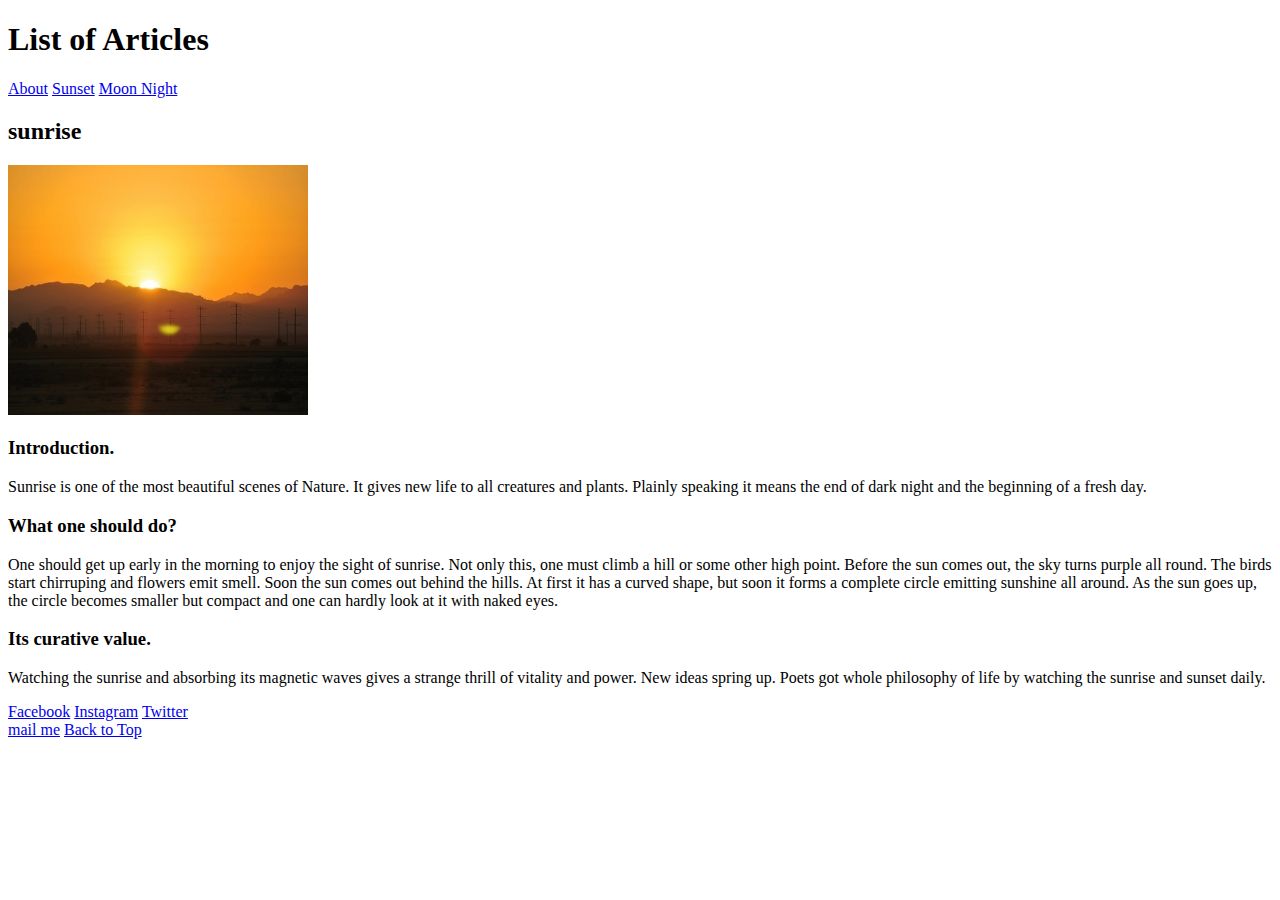
<file: block-BHaaak/index.html>
<!DOCTYPE html>
<html lang="en">
<head>
    <meta charset="UTF-8">
    <title>Full Day</title>
    <link rel="stylesheet" href="style.css">
</head>
<body class="html"> 
    <header>
        <h1>List of Articles</h1>
        <a href="#">About</a>
        <a href="sunset.html" target="blank">Sunset</a>
        <a href="nighttime.html" target="blank"> Moon Night</a>
    </header>
    <section> 
        <article>
            <h2>sunrise</h2>
            <img src="sunrise_62312.jpg" alt="sunrise" width="300" height="250">
            <h3>Introduction.</h3>
            <p>Sunrise is one of the most beautiful scenes of Nature. It gives new life to all creatures and plants. Plainly speaking it means the end of dark night and the beginning of a fresh day.</p>
            <h3>What one should do?</h3>
            <p>One should get up early in the morning to enjoy the sight of sunrise. Not only this, one must climb a hill or some other high point. Before the sun comes out, the sky turns purple all round. The birds start chirruping and flowers emit smell. Soon the sun comes out behind the hills. At first it has a curved shape, but soon it forms a complete circle emitting sunshine all around. As the sun goes up, the circle becomes smaller but compact and one can hardly look at it with naked eyes.</p>

            <h3>Its curative value.</h3>
            <p>Watching the sunrise and absorbing its magnetic waves gives a strange thrill of vitality and power. New ideas spring up. Poets got whole philosophy of life by watching the sunrise and sunset daily.</p>
        </article>
    </section>
    <footer>
        <nav> 
            <a href="https://www.facebook.com/">Facebook</a>
            <a href="https://www.instagram.com/accounts/login/">Instagram</a>
            <a href="https://twitter.com/home">Twitter</a> <br>
            <a href="mail-me-bhattabhishek636@gmail.com" class="btn">mail me</a>
            <a href="#html" class="btn"> Back to Top</a>
        </nav>
    </footer>
</body>
</html>
</file>
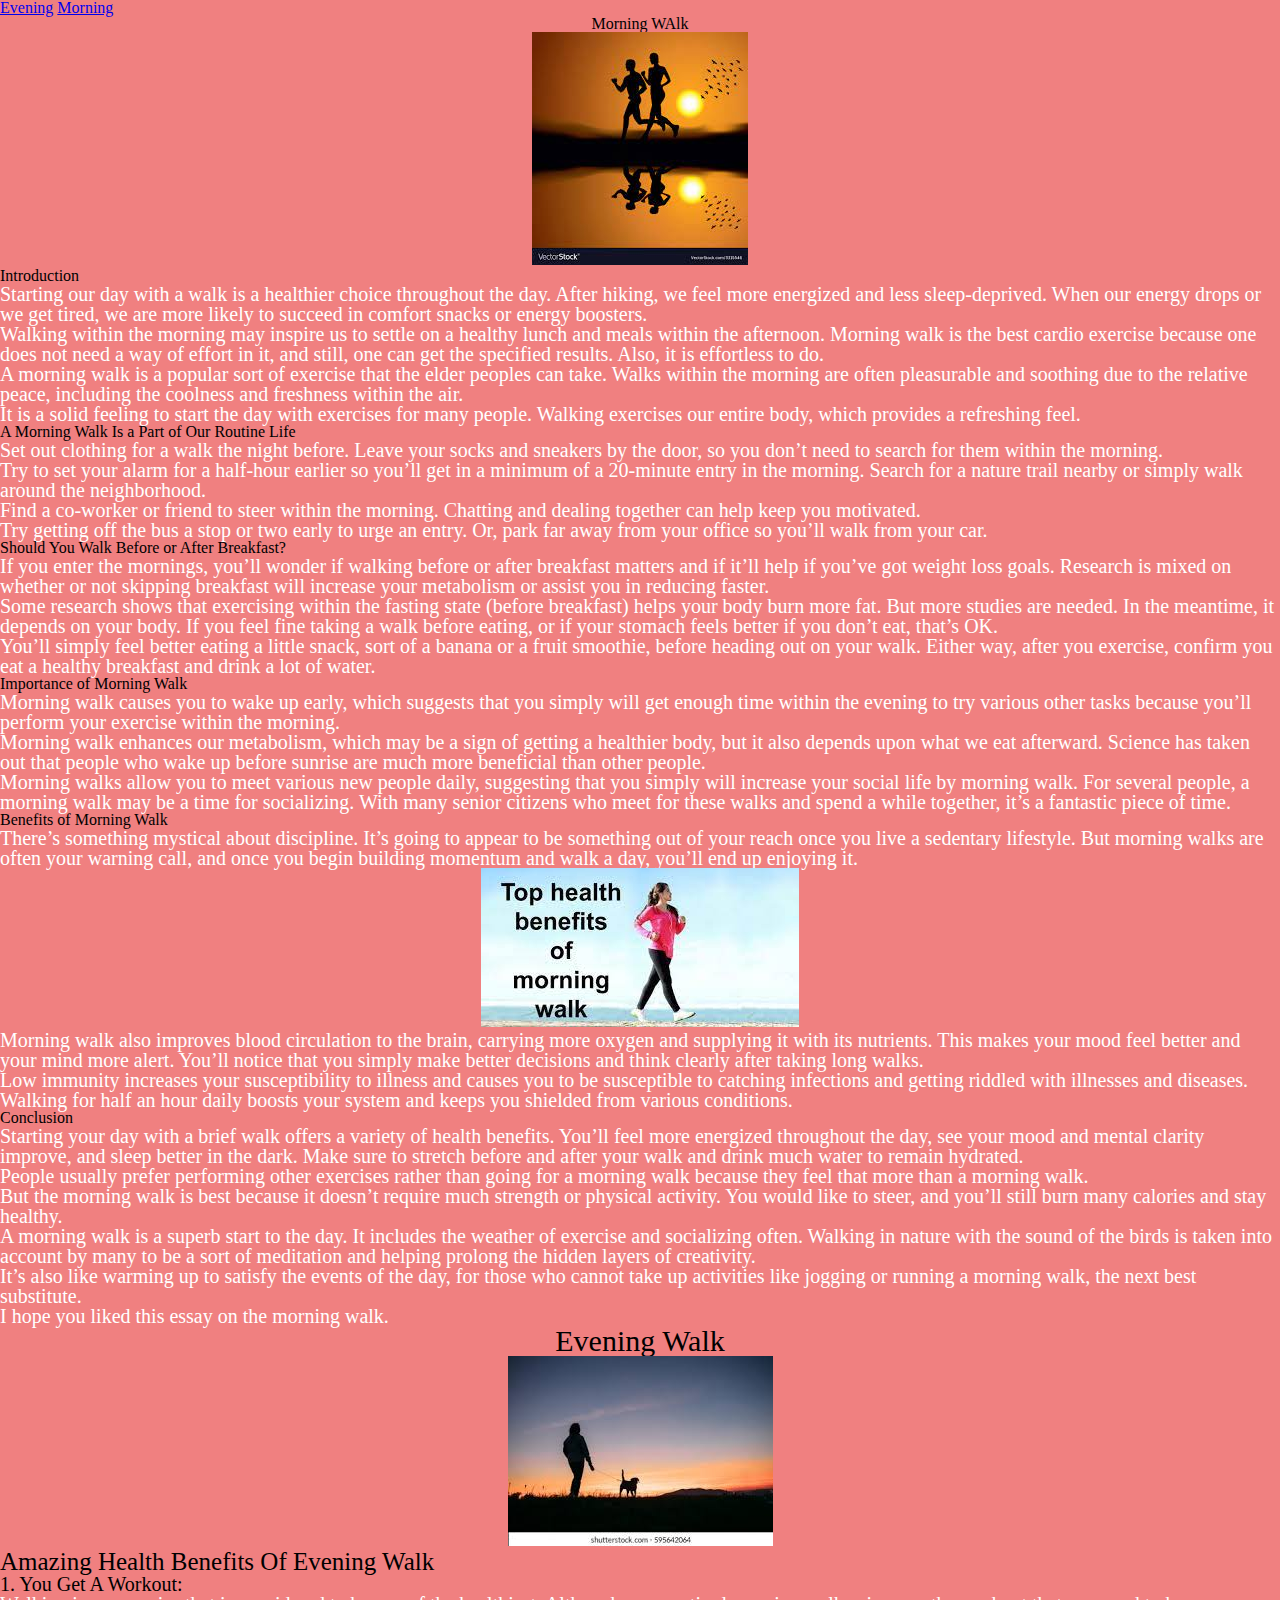
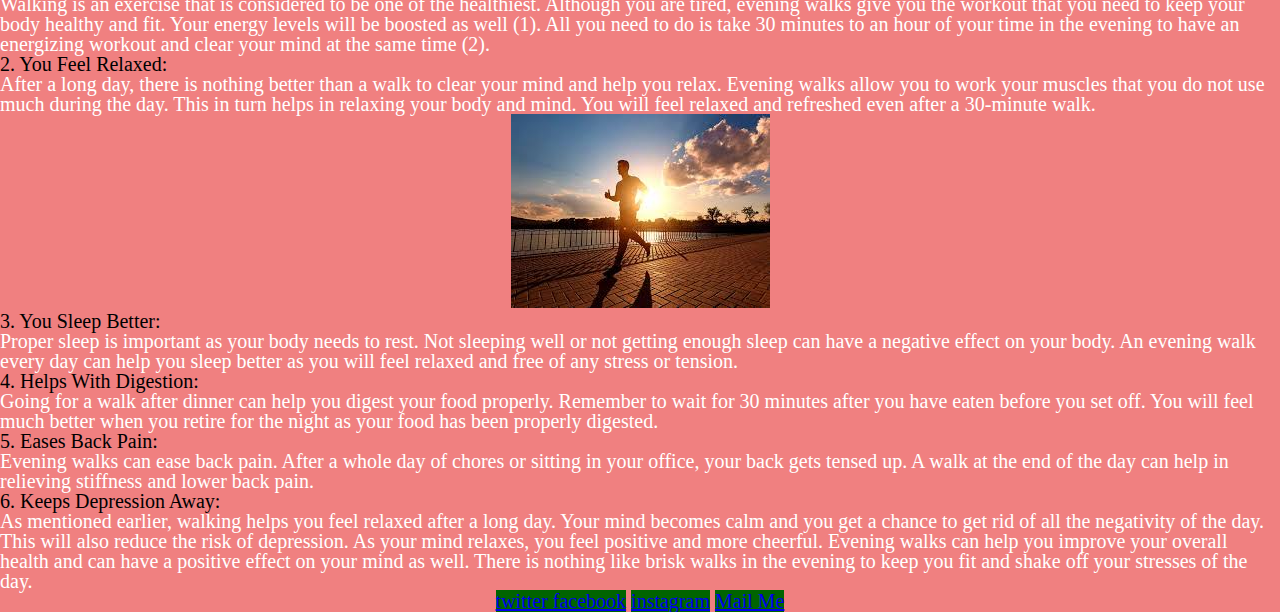
<file: block-BHaaam/index.html>
<!DOCTYPE html>
<html lang="en">
<head>
    <meta charset="UTF-8">
    <title>3 page website</title>

<title>Walk</title>

<link rel="stylesheet" href="style.css">
<style>
body {
    background-color: lightcoral;
}

</style>

<link rel="stylesheet" href="style.css">

</head>
<body>
    <header>
        
<nav>

    <a href="evening.html">Evening</a>
<a href="morning.html">Morning</a>

</nav>


   <div class="morning"><h1>  Morning WAlk </h1>  </div> 
    
   
   <div class="image"><img src="morning.jpg" alt="Morning Walk"></div>


        


        </header>




    <section>
   
<h2> Introduction </h2>

<p>Starting our day with a walk is a healthier choice throughout the day. After hiking, we feel more energized and less sleep-deprived. When our energy drops or we get tired, we are more likely to succeed in comfort snacks or energy boosters.</p>

<p>Walking within the morning may inspire us to settle on a healthy lunch and meals within the afternoon. Morning walk is the best cardio exercise because one does not need a way of effort in it, and still, one can get the specified results. Also, it is effortless to do.</p>

<p>A morning walk is a popular sort of exercise that the elder peoples can take. Walks within the morning are often pleasurable and soothing due to the relative peace, including the coolness and freshness within the air.</p>

<p>It is a solid feeling to start the day with exercises for many people. Walking exercises our entire body, which provides a refreshing feel.</p>


<h2>A Morning Walk Is a Part of Our Routine Life</h2>

<p> Set out clothing for a walk the night before. Leave your socks and sneakers by the door, so you don’t need to search for them within the morning. </p>

<p>Try to set your alarm for a half-hour earlier so you’ll get in a minimum of a 20-minute entry in the morning. Search for a nature trail nearby or simply walk around the neighborhood. </p>

<p>Find a co-worker or friend to steer within the morning. Chatting and dealing together can help keep you motivated. </p>

<p>Try getting off the bus a stop or two early to urge an entry. Or, park far away from your office so you’ll walk from your car.</p>

<h2>Should You Walk Before or After Breakfast?</h2>

<p>If you enter the mornings, you’ll wonder if walking before or after breakfast matters and if it’ll help if you’ve got weight loss goals. Research is mixed on whether or not skipping breakfast will increase your metabolism or assist you in reducing faster. </p>

<p>Some research shows that exercising within the fasting state (before breakfast) helps your body burn more fat. But more studies are needed. 

    In the meantime, it depends on your body. If you feel fine taking a walk before eating, or if your stomach feels better if you don’t eat, that’s OK. </p>
<p>You’ll simply feel better eating a little snack, sort of a banana or a fruit smoothie, before heading out on your walk. Either way, after you exercise, confirm you eat a healthy breakfast and drink a lot of water. 

</p>

<h2>Importance of Morning Walk </h2>

<p>Morning walk causes you to wake up early, which suggests that you simply will get enough time within the evening to try various other tasks because you’ll perform your exercise within the morning. </p>

<p>Morning walk enhances our metabolism, which may be a sign of getting a healthier body, but it also depends upon what we eat afterward. Science has taken out that people who wake up before sunrise are much more beneficial than other people. </p>

<p>Morning walks allow you to meet various new people daily, suggesting that you simply will increase your social life by morning walk. 

    For several people, a morning walk may be a time for socializing. With many senior citizens who meet for these walks and spend a while together, it’s a fantastic piece of time.</p>

<h2>Benefits of Morning Walk</h2>

<p>There’s something mystical about discipline. It’s going to appear to be something out of your reach once you live a sedentary lifestyle. But morning walks are often your warning call, and once you begin building momentum and walk a day, you’ll end up enjoying it.</p>
 <div class="image"><img src="benifit of morning walk.jpg" alt="benifit morning"></div>




<p>Morning walk also improves blood circulation to the brain, carrying more oxygen and supplying it with its nutrients. This makes your mood feel better and your mind more alert. You’ll notice that you simply make better decisions and think clearly after taking long walks.

</p>

<p>Low immunity increases your susceptibility to illness and causes you to be susceptible to catching infections and getting riddled with illnesses and diseases. Walking for half an hour daily boosts your system and keeps you shielded from various conditions.

</p>

<h2>Conclusion</h2>

<p>Starting your day with a brief walk offers a variety of health benefits. You’ll feel more energized throughout the day, see your mood and mental clarity improve, and sleep better in the dark. Make sure to stretch before and after your walk and drink much water to remain hydrated. </p>

<p>People usually prefer performing other exercises rather than going for a morning walk because they feel that more than a morning walk. </p>

<p>But the morning walk is best because it doesn’t require much strength or physical activity. You would like to steer, and you’ll still burn many calories and stay healthy.</p>

<p>A morning walk is a superb start to the day. It includes the weather of exercise and socializing often. Walking in nature with the sound of the birds is taken into account by many to be a sort of meditation and helping prolong the hidden layers of creativity. </p>

<p>It’s also like warming up to satisfy the events of the day, for those who cannot take up activities like jogging or running a morning walk, the next best substitute. </p>

<p>I hope you liked this essay on the morning walk.</p>


</section>

<section>

<div class="morning"><h1 style="font-size: 30px;">Evening Walk</h1></div>

<div class="image"><img src="evening.jpg" alt="evening walk">
</div>


<h2 class="font" > Amazing Health Benefits Of Evening Walk</h2>

<h3>1. You Get A Workout:</h3>

<p>Walking is an exercise that is considered to be one of the healthiest. Although you are tired, evening walks give you the workout that you need to keep your body healthy and fit. Your energy levels will be boosted as well (1). All you need to do is take 30 minutes to an hour of your time in the evening to have an energizing workout and clear your mind at the same time (2).

</p>

<h3>2. You Feel Relaxed:
</h3>

<p>After a long day, there is nothing better than a walk to clear your mind and help you relax. Evening walks allow you to work your muscles that you do not use much during the day. This in turn helps in relaxing your body and mind. You will feel relaxed and refreshed even after a 30-minute walk.

</p>

<div class="image"><img src="benifit of evening.jpg" alt="benifit"></div>

<h3>3. You Sleep Better:
</h3>

<p>Proper sleep is important as your body needs to rest. Not sleeping well or not getting enough sleep can have a negative effect on your body. An evening walk every day can help you sleep better as you will feel relaxed and free of any stress or tension.

</p>

<h3>4. Helps With Digestion:
</h3>

<p>Going for a walk after dinner can help you digest your food properly. Remember to wait for 30 minutes after you have eaten before you set off. You will feel much better when you retire for the night as your food has been properly digested.

</p>

<h3>5. Eases Back Pain:
</h3>

<p>Evening walks can ease back pain. After a whole day of chores or sitting in your office, your back gets tensed up. A walk at the end of the day can help in relieving stiffness and lower back pain.

</p>

<h3>6. Keeps Depression Away:
</h3>

<p>As mentioned earlier, walking helps you feel relaxed after a long day. Your mind becomes calm and you get a chance to get rid of all the negativity of the day. This will also reduce the risk of depression. As your mind relaxes, you feel positive and more cheerful.

    Evening walks can help you improve your overall health and can have a positive effect on your mind as well. There is nothing like brisk walks in the evening to keep you fit and shake off your stresses of the day.</p>




</section>





    <footer>
        <nav class="link">

            <a href="https://twitter.com/LOGIN" class="dtn">twitter </a>

            <a href="https://www.facebook.com/" class="dtn">facebook</a>
            
            <a href="https://www.instagram.com/accounts/login/" class="dtn">instagram</a>
            
            <a href="mailto:bhattabhishek636@gmail.com" class="dtn">Mail Me</a>



        </nav>



    </footer>




</body>
</html>
</file>
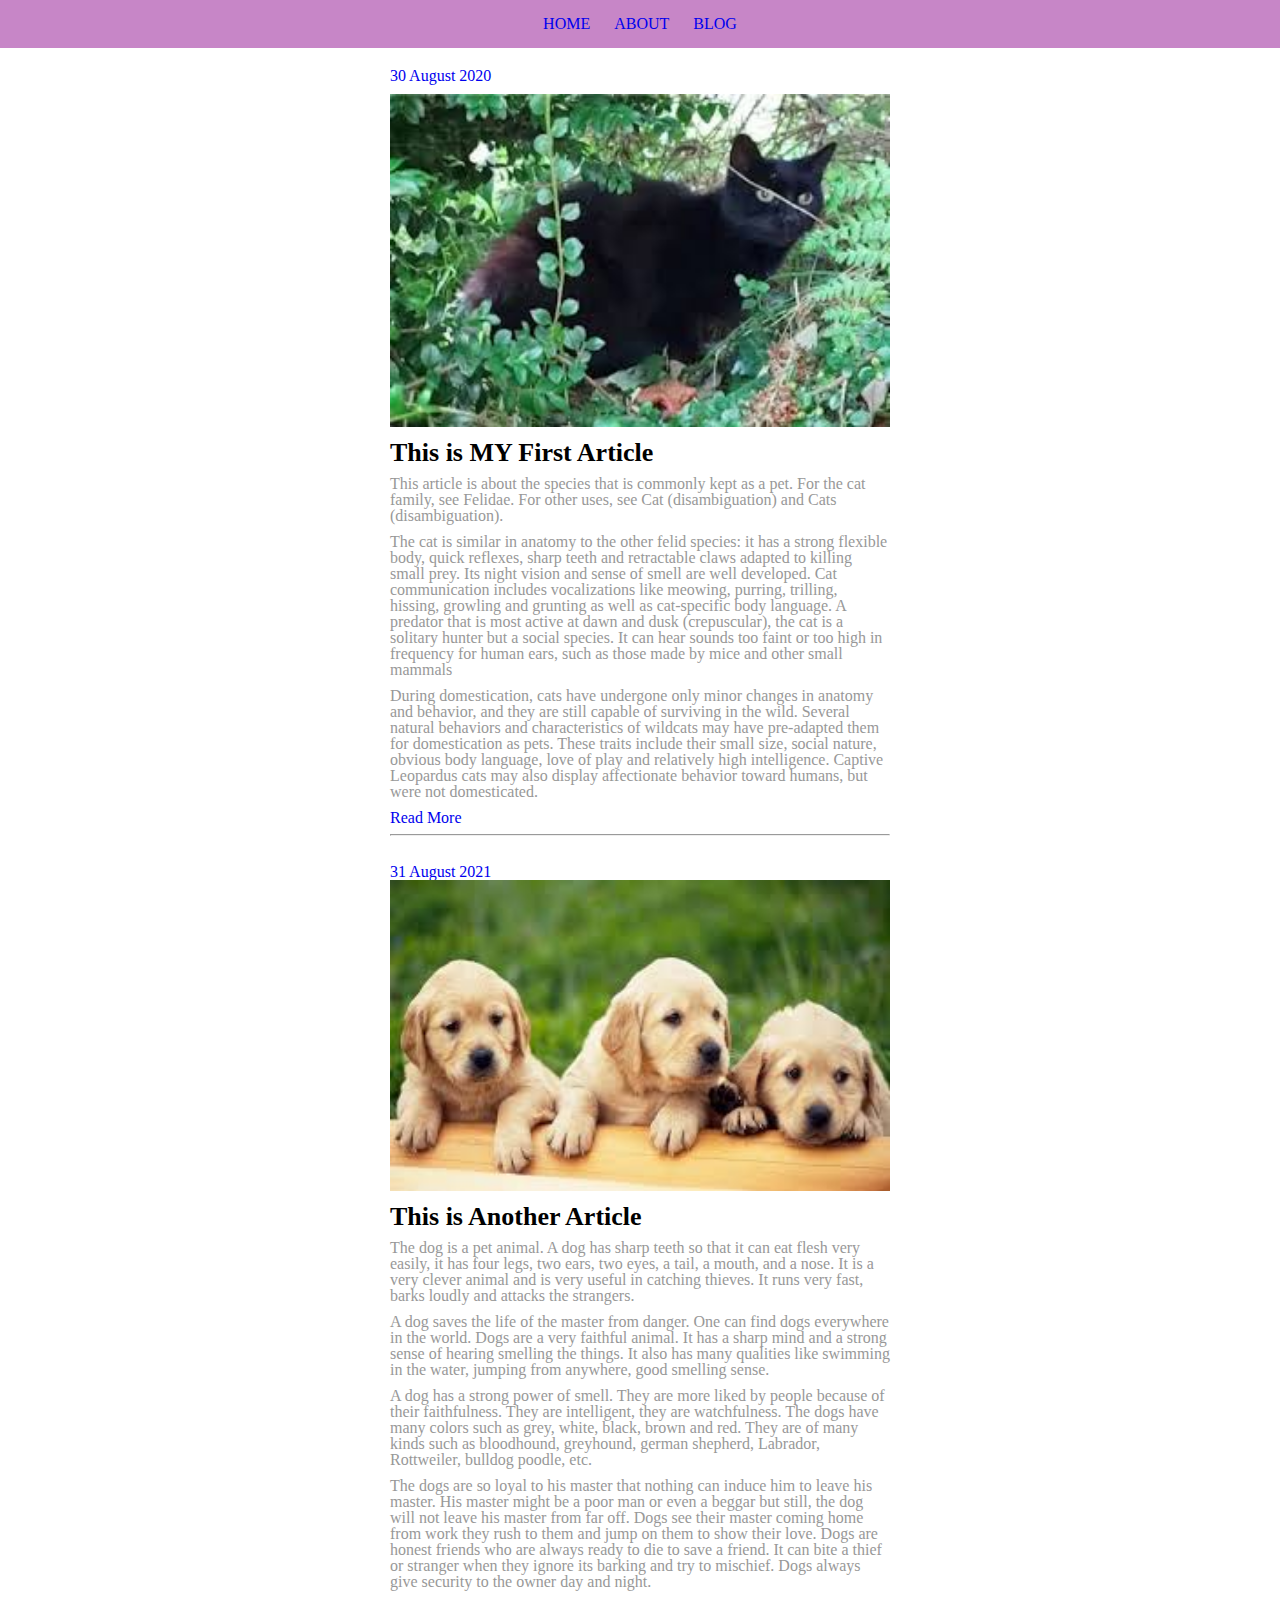
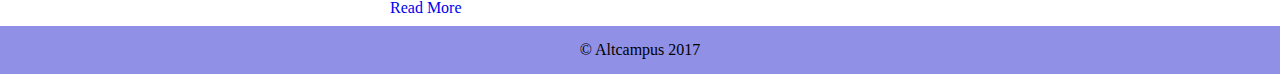
<file: block-BHaaan/index.html>
<!DOCTYPE html>
<html lang="en">

<head>
    <meta charset="UTF-8">

    <title>Blog</title>

    <link rel="stylesheet" href="style.css">


</head>

<body>

    <header class="header">
        <nav>

            <a href="#">HOME</a>
            <a href="#">ABOUT</a>
            <a href="#">BLOG</a>

        </nav>
    </header>
    <main>
        <section>
            <article class="container">
                <div class="date-link">
                    <a href="#">30 August 2020</a>
                </div>
                <img width="500px" src="cat.jpg" alt="cat"> 
                <h1 class="heading">This is MY First Article</h1>
                <p class="para">This article is about the species that is commonly kept as a pet. For the cat family, see Felidae.
                    For other uses, see Cat (disambiguation) and Cats (disambiguation).</p>

                <p class="para">The cat is similar in anatomy to the other felid species: it has a strong flexible body, quick
                    reflexes, sharp teeth and retractable claws adapted to killing small prey. Its night vision and
                    sense of smell are well developed. Cat communication includes vocalizations like meowing, purring,
                    trilling, hissing, growling and grunting as well as cat-specific body language. A predator that is
                    most active at dawn and dusk (crepuscular), the cat is a solitary hunter but a social species. It
                    can hear sounds too faint or too high in frequency for human ears, such as those made by mice and
                    other small mammals</p>

                <p class="para">During domestication, cats have undergone only minor changes in anatomy and behavior, and they are
                    still capable of surviving in the wild. Several natural behaviors and characteristics of wildcats
                    may have pre-adapted them for domestication as pets. These traits include their small size, social
                    nature, obvious body language, love of play and relatively high intelligence. Captive Leopardus cats
                    may also display affectionate behavior toward humans, but were not domesticated.</p>
                <nav>

                    <a href="#">Read More</a>
                </nav>
                <hr>


            </article>


            <article class="container">
                <div><a href="#">31 August 2021</a></div>
                <img width="500px" src="dog.jpg" alt="dog">
                <h1 class="heading">This is Another Article</h1>
                <p class="para">The dog is a pet animal. A dog has sharp teeth so that it can eat flesh very easily, it has four
                    legs, two ears, two eyes, a tail, a mouth, and a nose. It is a very clever animal and is very useful
                    in catching thieves. It runs very fast, barks loudly and attacks the strangers.</p>

                <p class="para">A dog saves the life of the master from danger. One can find dogs everywhere in the world. Dogs are a
                    very faithful animal. It has a sharp mind and a strong sense of hearing smelling the things. It also
                    has many qualities like swimming in the water, jumping from anywhere, good smelling sense.</p>

                <p class="para">A dog has a strong power of smell. They are more liked by people because of their faithfulness. They
                    are intelligent, they are watchfulness. The dogs have many colors such as grey, white, black, brown
                    and red. They are of many kinds such as bloodhound, greyhound, german shepherd, Labrador,
                    Rottweiler, bulldog poodle, etc.</p>

                <p class="para">The dogs are so loyal to his master that nothing can induce him to leave his master. His master might
                    be a poor man or even a beggar but still, the dog will not leave his master from far off. Dogs see
                    their master coming home from work they rush to them and jump on them to show their love. Dogs are
                    honest friends who are always ready to die to save a friend. It can bite a thief or stranger when
                    they ignore its barking and try to mischief. Dogs always give security to the owner day and night.
                </p>


                <nav>
                    <a href="#"> Read More </a>

                </nav>
            </article>
        </section>
    </main>
    <footer class="header color">
        <small>&#169; Altcampus 2017</small>
    </footer>
</body>
</html>
</file>
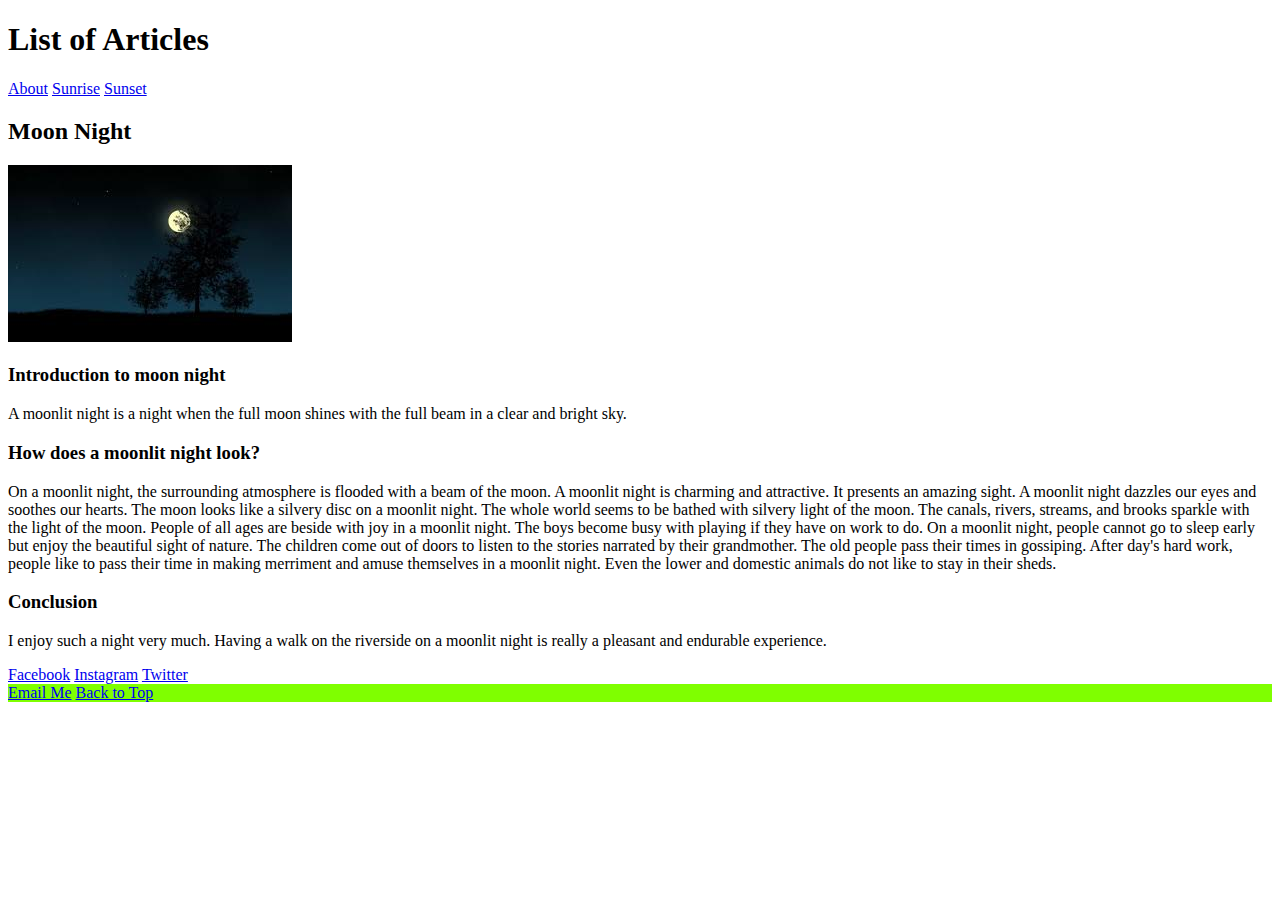
<file: block-BHaaak/nighttime.html>
<!DOCTYPE html>
<html lang="en">
<head>
    <meta charset="UTF-8">
    
    <title>Night</title>

<link rel="stylesheet" href="style.css">

</head>
<body class="night">
    
    <header>
        <h1>List of Articles</h1>
        <a href="#">About</a>
        <a href="index.html" target="blank">Sunrise</a>
        <a href="sunset.html" target="blank">Sunset</a>
    </header>

    <section id="night">

    <h2> Moon Night</h2>

    <img src="night.jpg" alt="night">



    <h3>Introduction to moon night </h3>
   
    <p>A moonlit night is a night when the full moon shines with the full beam in a clear and bright sky. </p>

  <h3>How does a moonlit night look?</h3>

<p>  On a moonlit night, the surrounding atmosphere is flooded with a beam of the moon. A moonlit night is charming and attractive. It presents an amazing sight. A moonlit night dazzles our eyes and soothes our hearts. The moon looks like a silvery disc on a moonlit night. The whole world seems to be bathed with silvery light of the moon. The canals, rivers, streams, and brooks sparkle with the light of the moon. People of all ages are beside with joy in a moonlit night. The boys become busy with playing if they have on work to do. On a moonlit night, people cannot go to sleep early but enjoy the beautiful sight of nature. The children come out of doors to listen to the stories narrated by their grandmother. The old people pass their times in gossiping. After day's hard work, people like to pass their time in making merriment and amuse themselves in a moonlit night. Even the lower and domestic animals do not like to stay in their sheds.  </p>


<h3>Conclusion</h3>

<p> I enjoy such a night very much. Having a walk on the riverside on a moonlit night is really a pleasant and endurable experience.

 </p>

    </section>

    <footer>

        <a href="https://www.facebook.com/">Facebook</a>
        <a href="https://www.instagram.com/accounts/login/">Instagram</a>
        <a href="https://twitter.com/home">Twitter</a> <br>
        <div class="img"><a href="bhattabhishek636@gmail.com">Email Me</a>
        <a href="#night"> Back to Top</a></div>


    </footer>


</body>
</html>
</file>
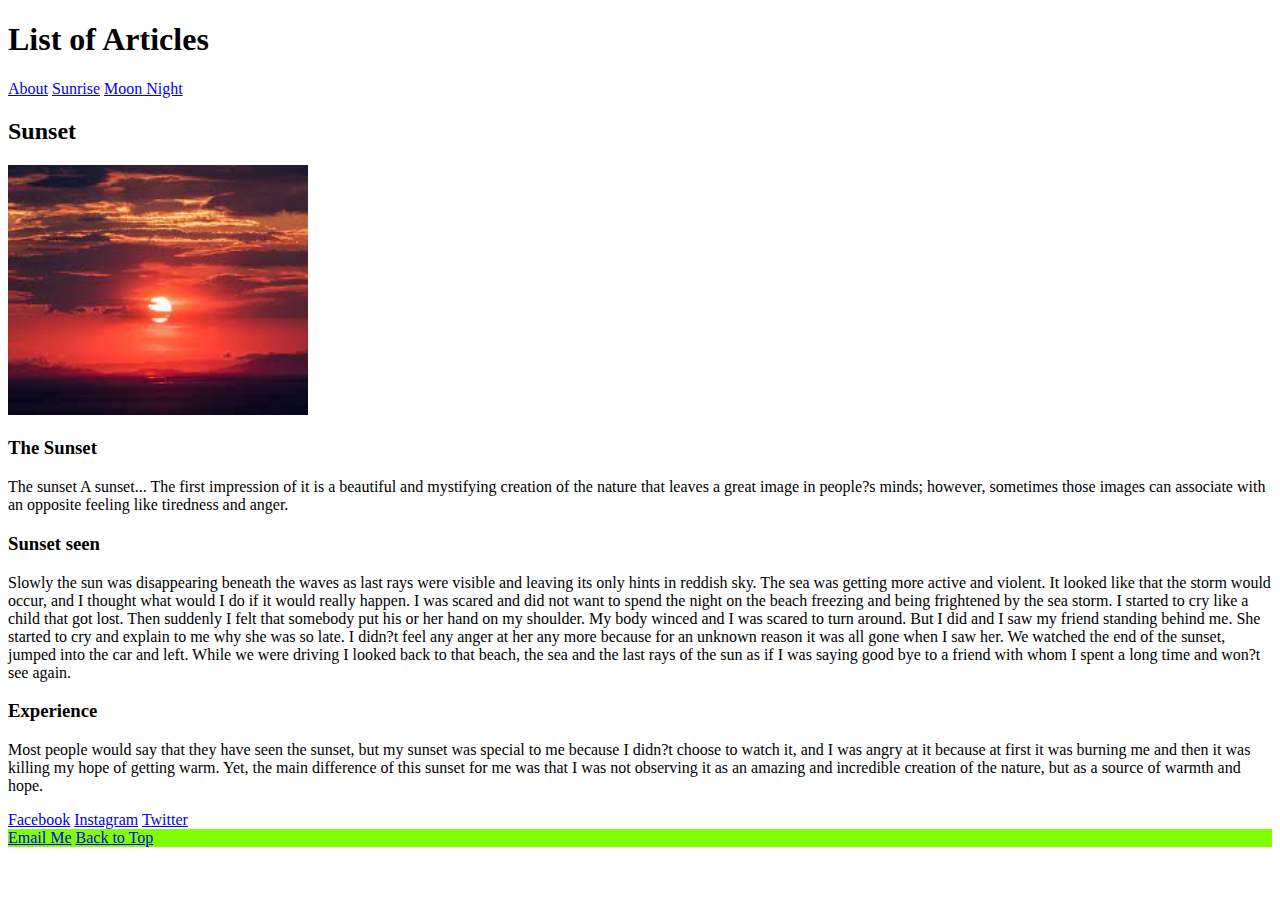
<file: block-BHaaak/sunset.html>
<!DOCTYPE html>
<html lang="en">
<head>
    <meta charset="UTF-8">
    
    <title>Sunset</title>
    <link rel="stylesheet" href="style.css">
</head>
<body class="sunset">
    <header>
        <h1>List of Articles</h1>
        <a href="#">About</a>
        <a href="index.html" target="blank">Sunrise</a>
        <a href="nighttime.html" target="blank" > Moon Night</a>
    </header>
    <section>
        <h2>Sunset</h2>

<img src="sunset.jpg" alt="sunset" width="300" height="250">

       <h3>The Sunset</h3>
       
        <p>The sunset A sunset... The first impression of it is a beautiful and mystifying creation of the nature that leaves a great image in people?s minds; however, sometimes those images can associate with an opposite feeling like tiredness and anger.</p>
    
        
        
        <h3>Sunset seen</h3>

        <p>Slowly the sun was disappearing beneath the waves as last rays were visible and leaving its only hints in reddish sky. The sea was getting more active and violent. It looked like that the storm would occur, and I thought what would I do if it would really happen. I was scared and did not want to spend the night on the beach freezing and being frightened by the sea storm. I started to cry like a child that got lost. Then suddenly I felt that somebody put his or her hand on my shoulder. My body winced and I was scared to turn around. But I did and I saw my friend standing behind me. She started to cry and explain to me why she was so late. I didn?t feel any anger at her any more because for an unknown reason it was all gone when I saw her. We watched the end of the sunset, jumped into the car and left. While we were driving I looked back to that beach, the sea and the last rays of the sun as if I was saying good bye to a friend with whom I spent a long time and won?t see again.</p>
    

        <h3>Experience</h3>

        <p>Most people would say that they have seen the sunset, but my sunset was special to me because I didn?t choose to watch it, and I was angry at it because at first it was burning me and then it was killing my hope of getting warm. Yet, the main difference of this sunset for me was that I was not observing it as an amazing and incredible creation of the nature, but as a source of warmth and hope.</p>
    </section>

    <footer>
        <a href="https://www.facebook.com/">Facebook</a>
        <a href="https://www.instagram.com/accounts/login/">Instagram</a>
        <a href="https://twitter.com/home">Twitter</a> <br>
        <div class="img"><a href="bhattabhishek636@gmail.com">Email Me</a>
        <a href="#sunset"> Back to Top</a></div>

    </footer>
    
</body>
</html>
</file>
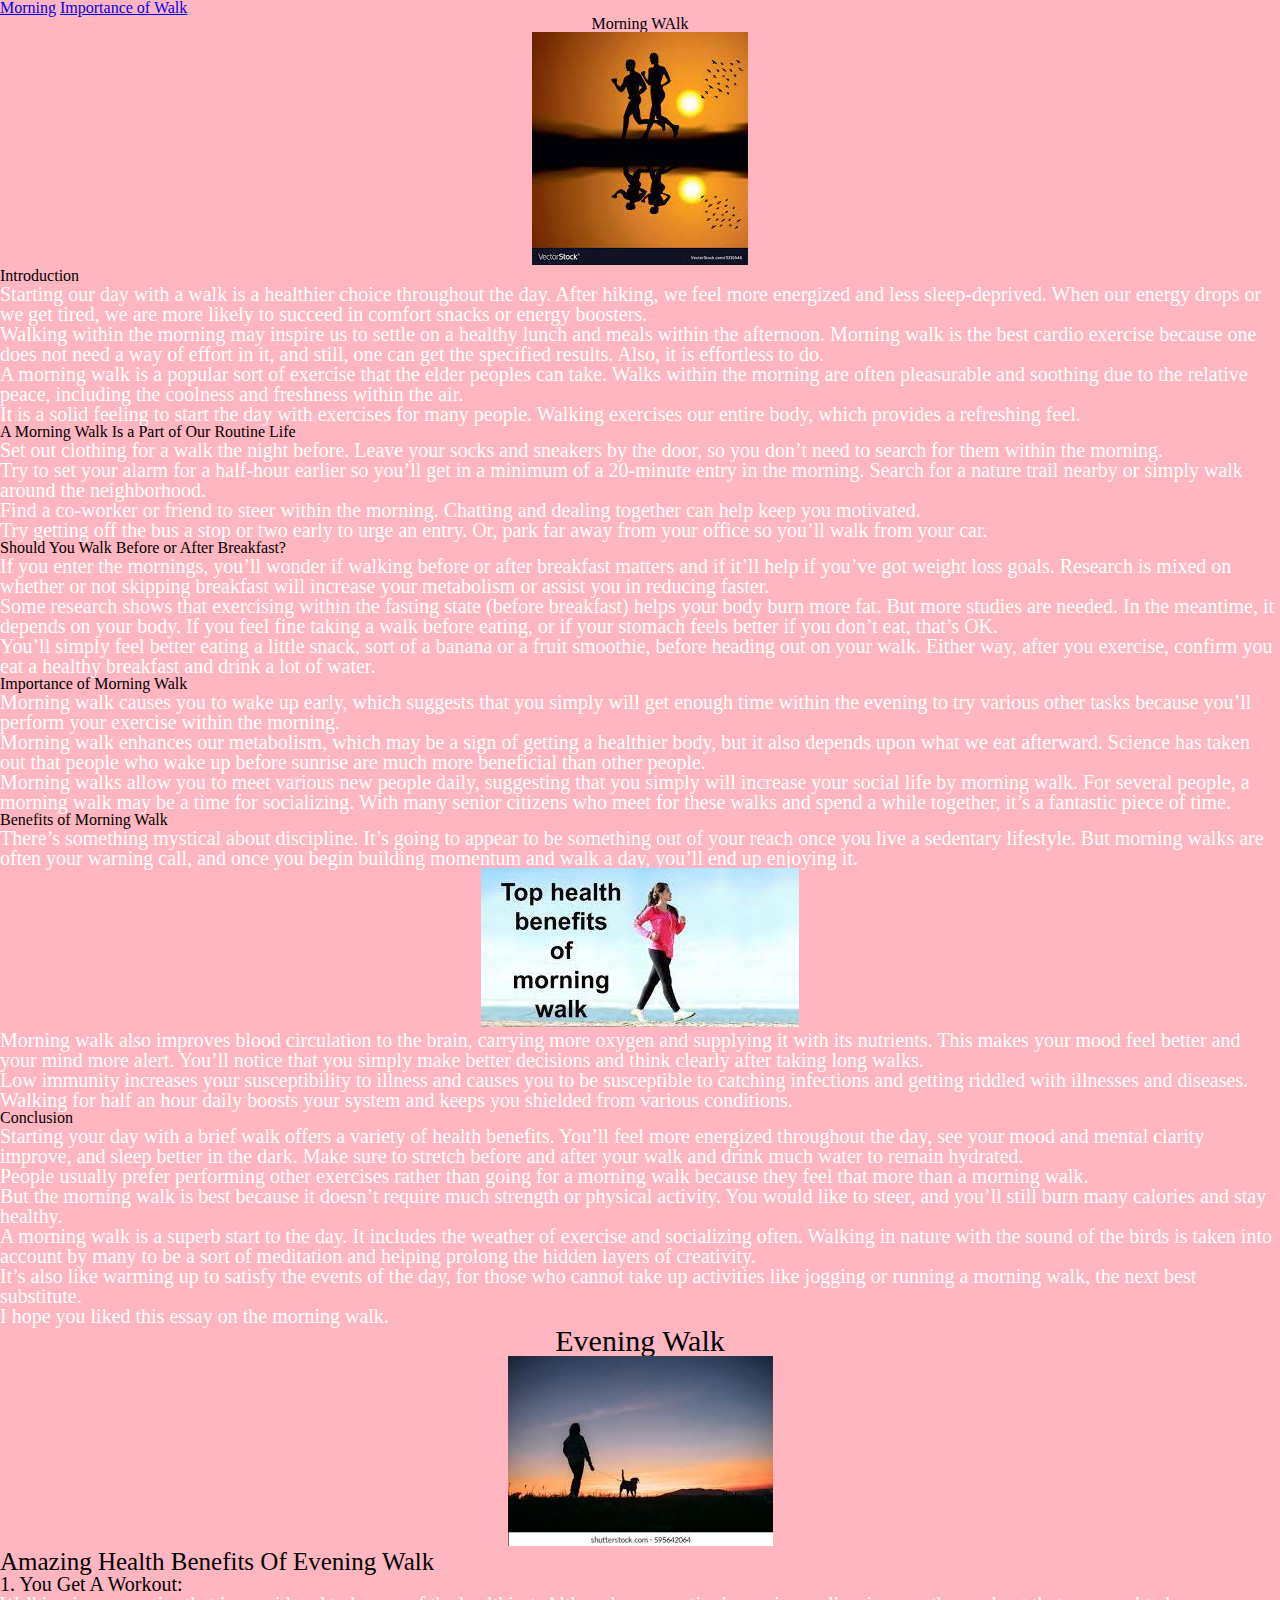
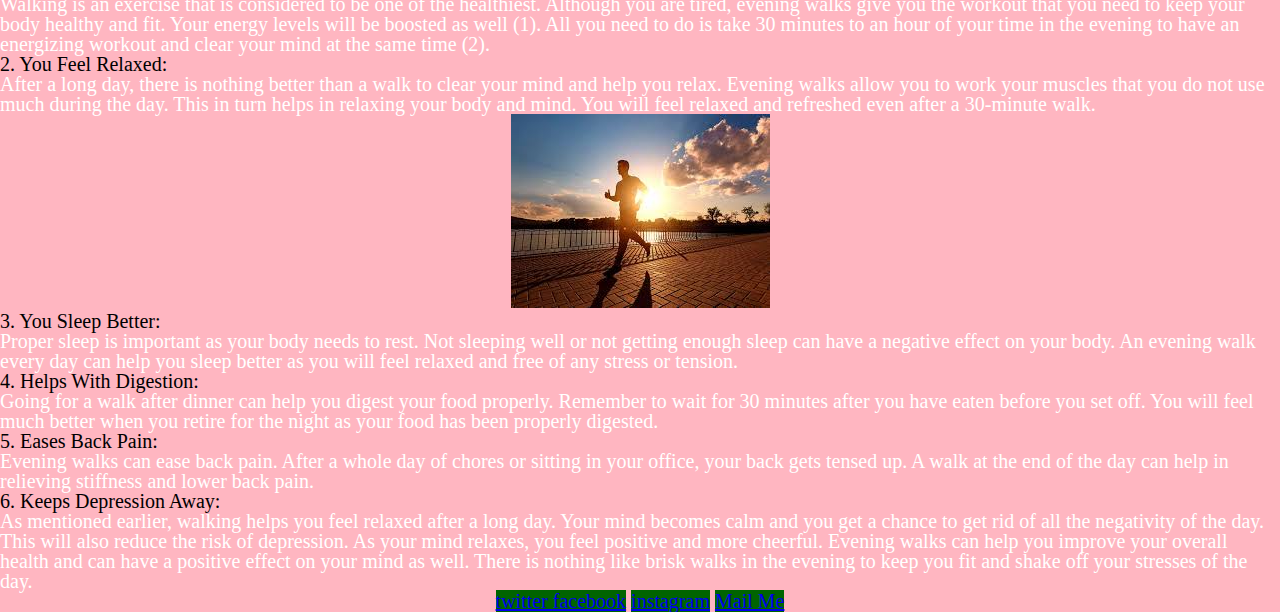
<file: block-BHaaam/evening.html>
<!DOCTYPE html>
<html lang="en">
<head>
    <meta charset="UTF-8">
    <title>3 page website</title>

<title>Walk</title>

<link rel="stylesheet" href="style.css">
<style>
body {
    background-color: lightpink
}

</style>

<link rel="stylesheet" href="style.css">

</head>
<body>
    <header>
        
<nav>
<a href="morning.html">Morning</a>

<a href="index.html"> Importance of Walk</a>

</nav>


   <div class="morning"><h1>  Morning WAlk </h1>  </div> 
    
   
   <div class="image"><img src="morning.jpg" alt="Morning Walk"></div>



        


        </header>




    <section>
   
<h2> Introduction </h2>

<p>Starting our day with a walk is a healthier choice throughout the day. After hiking, we feel more energized and less sleep-deprived. When our energy drops or we get tired, we are more likely to succeed in comfort snacks or energy boosters.</p>

<p>Walking within the morning may inspire us to settle on a healthy lunch and meals within the afternoon. Morning walk is the best cardio exercise because one does not need a way of effort in it, and still, one can get the specified results. Also, it is effortless to do.</p>

<p>A morning walk is a popular sort of exercise that the elder peoples can take. Walks within the morning are often pleasurable and soothing due to the relative peace, including the coolness and freshness within the air.</p>

<p>It is a solid feeling to start the day with exercises for many people. Walking exercises our entire body, which provides a refreshing feel.</p>


<h2>A Morning Walk Is a Part of Our Routine Life</h2>

<p> Set out clothing for a walk the night before. Leave your socks and sneakers by the door, so you don’t need to search for them within the morning. </p>

<p>Try to set your alarm for a half-hour earlier so you’ll get in a minimum of a 20-minute entry in the morning. Search for a nature trail nearby or simply walk around the neighborhood. </p>

<p>Find a co-worker or friend to steer within the morning. Chatting and dealing together can help keep you motivated. </p>

<p>Try getting off the bus a stop or two early to urge an entry. Or, park far away from your office so you’ll walk from your car.</p>

<h2>Should You Walk Before or After Breakfast?</h2>

<p>If you enter the mornings, you’ll wonder if walking before or after breakfast matters and if it’ll help if you’ve got weight loss goals. Research is mixed on whether or not skipping breakfast will increase your metabolism or assist you in reducing faster. </p>

<p>Some research shows that exercising within the fasting state (before breakfast) helps your body burn more fat. But more studies are needed. 

    In the meantime, it depends on your body. If you feel fine taking a walk before eating, or if your stomach feels better if you don’t eat, that’s OK. </p>
<p>You’ll simply feel better eating a little snack, sort of a banana or a fruit smoothie, before heading out on your walk. Either way, after you exercise, confirm you eat a healthy breakfast and drink a lot of water. 

</p>

<h2>Importance of Morning Walk </h2>

<p>Morning walk causes you to wake up early, which suggests that you simply will get enough time within the evening to try various other tasks because you’ll perform your exercise within the morning. </p>

<p>Morning walk enhances our metabolism, which may be a sign of getting a healthier body, but it also depends upon what we eat afterward. Science has taken out that people who wake up before sunrise are much more beneficial than other people. </p>

<p>Morning walks allow you to meet various new people daily, suggesting that you simply will increase your social life by morning walk. 

    For several people, a morning walk may be a time for socializing. With many senior citizens who meet for these walks and spend a while together, it’s a fantastic piece of time.</p>

<h2>Benefits of Morning Walk</h2>

<p>There’s something mystical about discipline. It’s going to appear to be something out of your reach once you live a sedentary lifestyle. But morning walks are often your warning call, and once you begin building momentum and walk a day, you’ll end up enjoying it.</p>
 <div class="image"><img src="benifit of morning walk.jpg" alt="benifit morning"></div>




<p>Morning walk also improves blood circulation to the brain, carrying more oxygen and supplying it with its nutrients. This makes your mood feel better and your mind more alert. You’ll notice that you simply make better decisions and think clearly after taking long walks.

</p>

<p>Low immunity increases your susceptibility to illness and causes you to be susceptible to catching infections and getting riddled with illnesses and diseases. Walking for half an hour daily boosts your system and keeps you shielded from various conditions.

</p>

<h2>Conclusion</h2>

<p>Starting your day with a brief walk offers a variety of health benefits. You’ll feel more energized throughout the day, see your mood and mental clarity improve, and sleep better in the dark. Make sure to stretch before and after your walk and drink much water to remain hydrated. </p>

<p>People usually prefer performing other exercises rather than going for a morning walk because they feel that more than a morning walk. </p>

<p>But the morning walk is best because it doesn’t require much strength or physical activity. You would like to steer, and you’ll still burn many calories and stay healthy.</p>

<p>A morning walk is a superb start to the day. It includes the weather of exercise and socializing often. Walking in nature with the sound of the birds is taken into account by many to be a sort of meditation and helping prolong the hidden layers of creativity. </p>

<p>It’s also like warming up to satisfy the events of the day, for those who cannot take up activities like jogging or running a morning walk, the next best substitute. </p>

<p>I hope you liked this essay on the morning walk.</p>


</section>

<section>

<div class="morning"><h1 style="font-size: 30px;">Evening Walk</h1></div>

<div class="image"><img src="evening.jpg" alt="evening walk">
</div>


<h2 class="font" > Amazing Health Benefits Of Evening Walk</h2>

<h3>1. You Get A Workout:</h3>

<p>Walking is an exercise that is considered to be one of the healthiest. Although you are tired, evening walks give you the workout that you need to keep your body healthy and fit. Your energy levels will be boosted as well (1). All you need to do is take 30 minutes to an hour of your time in the evening to have an energizing workout and clear your mind at the same time (2).

</p>

<h3>2. You Feel Relaxed:
</h3>

<p>After a long day, there is nothing better than a walk to clear your mind and help you relax. Evening walks allow you to work your muscles that you do not use much during the day. This in turn helps in relaxing your body and mind. You will feel relaxed and refreshed even after a 30-minute walk.

</p>

<div class="image"><img src="benifit of evening.jpg" alt="benifit"></div>

<h3>3. You Sleep Better:
</h3>

<p>Proper sleep is important as your body needs to rest. Not sleeping well or not getting enough sleep can have a negative effect on your body. An evening walk every day can help you sleep better as you will feel relaxed and free of any stress or tension.

</p>

<h3>4. Helps With Digestion:
</h3>

<p>Going for a walk after dinner can help you digest your food properly. Remember to wait for 30 minutes after you have eaten before you set off. You will feel much better when you retire for the night as your food has been properly digested.

</p>

<h3>5. Eases Back Pain:
</h3>

<p>Evening walks can ease back pain. After a whole day of chores or sitting in your office, your back gets tensed up. A walk at the end of the day can help in relieving stiffness and lower back pain.

</p>

<h3>6. Keeps Depression Away:
</h3>

<p>As mentioned earlier, walking helps you feel relaxed after a long day. Your mind becomes calm and you get a chance to get rid of all the negativity of the day. This will also reduce the risk of depression. As your mind relaxes, you feel positive and more cheerful.

    Evening walks can help you improve your overall health and can have a positive effect on your mind as well. There is nothing like brisk walks in the evening to keep you fit and shake off your stresses of the day.</p>




</section>





    <footer>
        <nav class="link">

            <a href="https://twitter.com/LOGIN" class="dtn">twitter </a>

            <a href="https://www.facebook.com/" class="dtn">facebook</a>
            
            <a href="https://www.instagram.com/accounts/login/" class="dtn">instagram</a>
            
            <a href="mailto:bhattabhishek636@gmail.com" class="dtn">Mail Me</a>



        </nav>



    </footer>




</body>
</html>
</file>
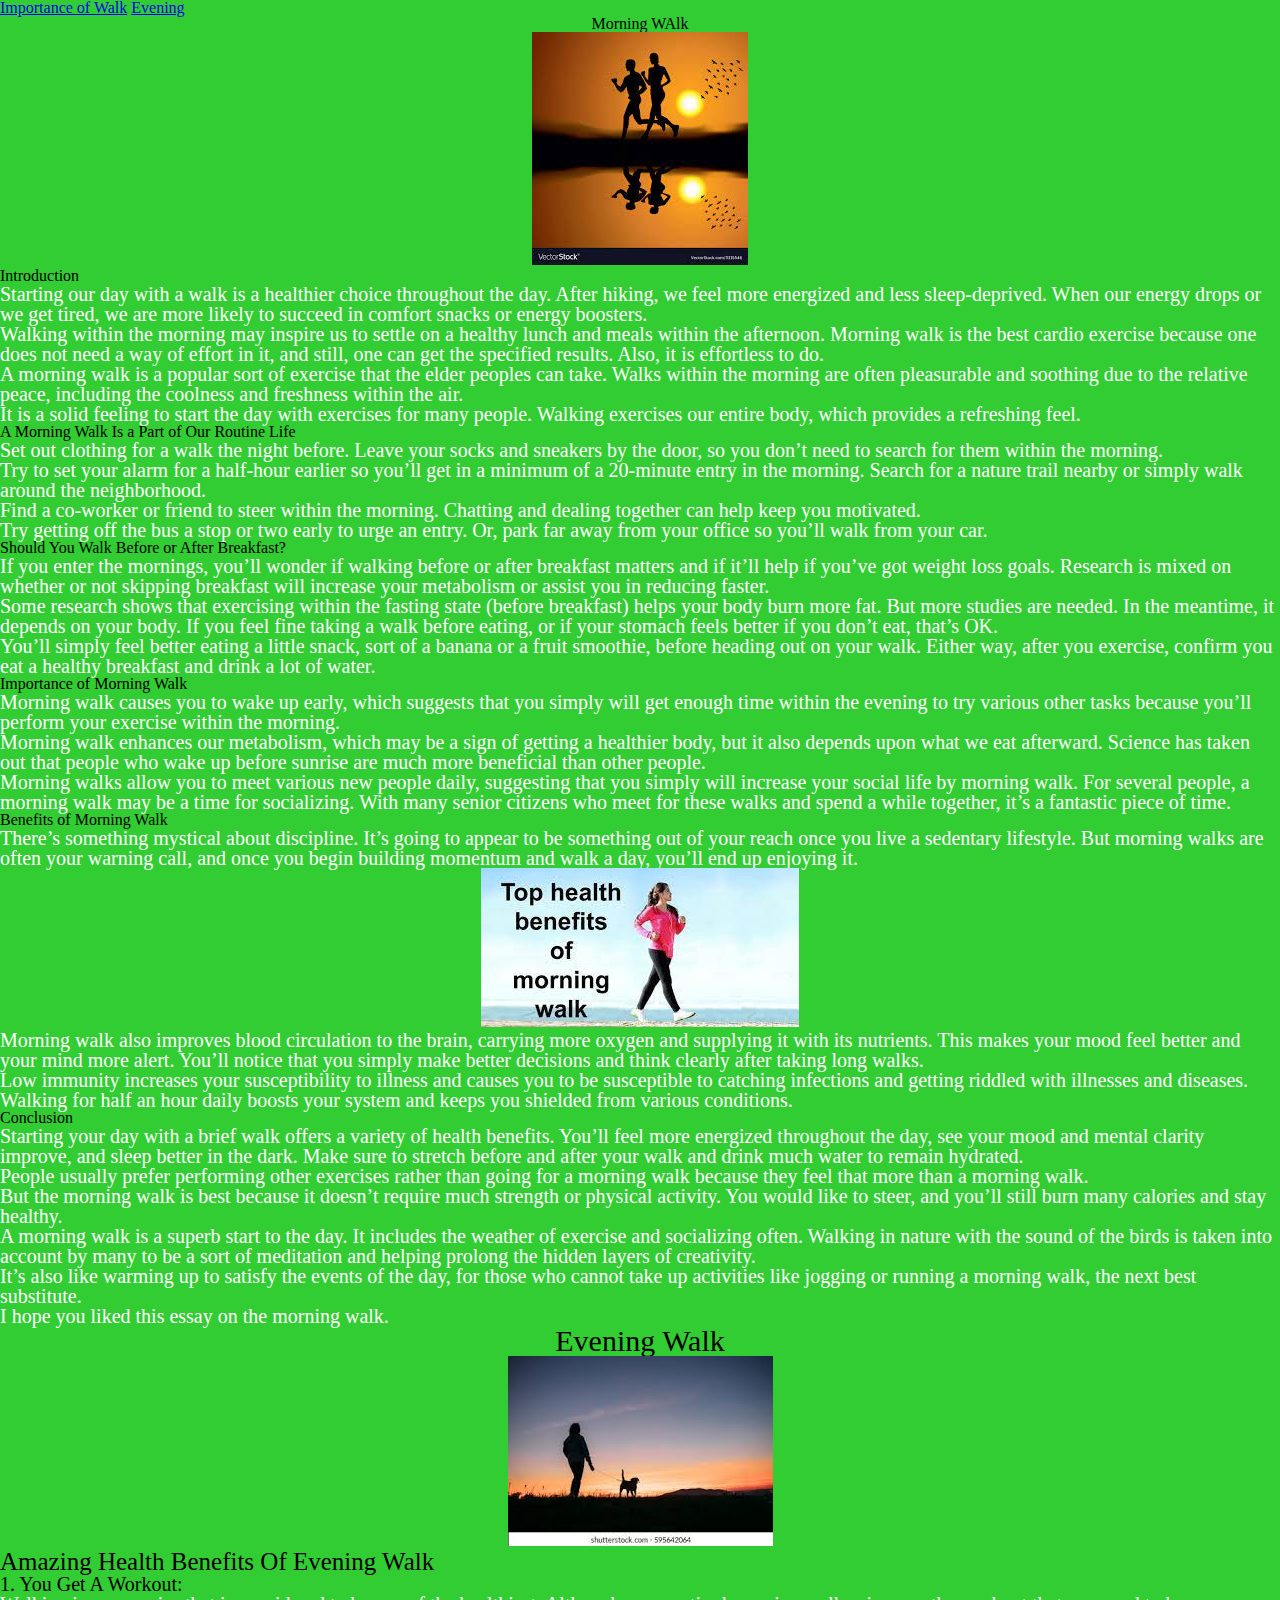
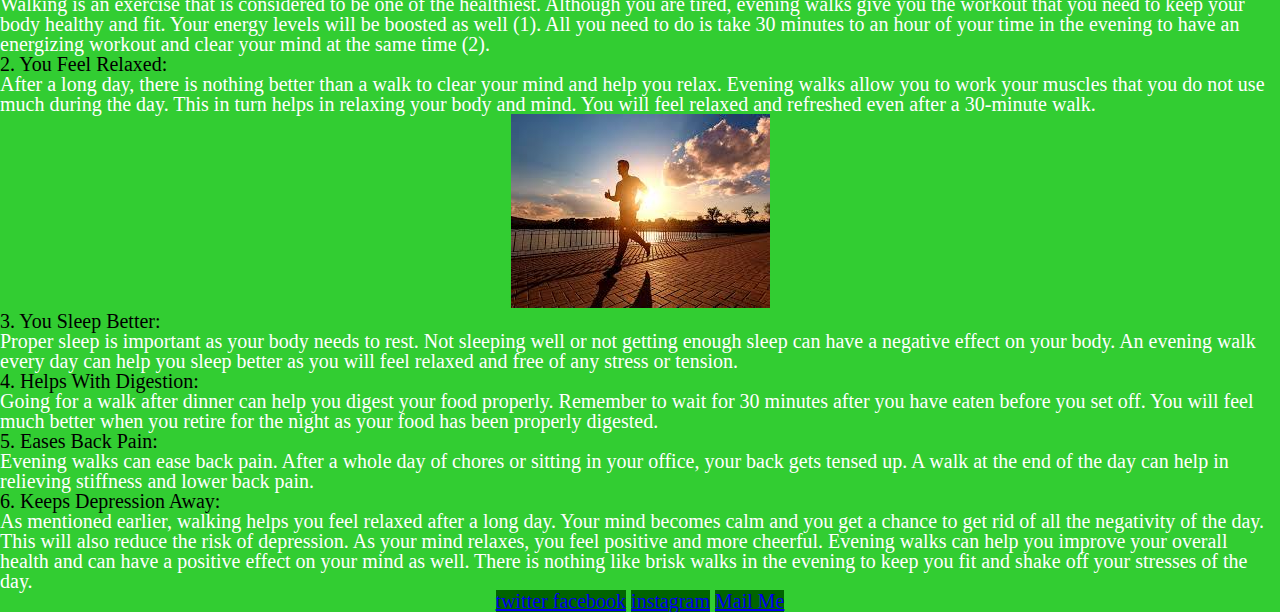
<file: block-BHaaam/morning.html>
<!DOCTYPE html>
<html lang="en">
<head>
    <meta charset="UTF-8">
    <title>3 page website</title>

<title>Walk</title>

<link rel="stylesheet" href="style.css">
<style>
body {
    background-color: limegreen
}

</style>

<link rel="stylesheet" href="style.css">

</head>
<body>
    <header>
        

<nav>

    <a href="index.html"> Importance of Walk</a>

<a href="evening.html">Evening</a>

</nav>

   <div class="morning"><h1>  Morning WAlk </h1>  </div> 
    
   
   <div class="image"><img src="morning.jpg" alt="Morning Walk"></div>


        


        </header>




    <section>
   
<h2> Introduction </h2>

<p>Starting our day with a walk is a healthier choice throughout the day. After hiking, we feel more energized and less sleep-deprived. When our energy drops or we get tired, we are more likely to succeed in comfort snacks or energy boosters.</p>

<p>Walking within the morning may inspire us to settle on a healthy lunch and meals within the afternoon. Morning walk is the best cardio exercise because one does not need a way of effort in it, and still, one can get the specified results. Also, it is effortless to do.</p>

<p>A morning walk is a popular sort of exercise that the elder peoples can take. Walks within the morning are often pleasurable and soothing due to the relative peace, including the coolness and freshness within the air.</p>

<p>It is a solid feeling to start the day with exercises for many people. Walking exercises our entire body, which provides a refreshing feel.</p>


<h2>A Morning Walk Is a Part of Our Routine Life</h2>

<p> Set out clothing for a walk the night before. Leave your socks and sneakers by the door, so you don’t need to search for them within the morning. </p>

<p>Try to set your alarm for a half-hour earlier so you’ll get in a minimum of a 20-minute entry in the morning. Search for a nature trail nearby or simply walk around the neighborhood. </p>

<p>Find a co-worker or friend to steer within the morning. Chatting and dealing together can help keep you motivated. </p>

<p>Try getting off the bus a stop or two early to urge an entry. Or, park far away from your office so you’ll walk from your car.</p>

<h2>Should You Walk Before or After Breakfast?</h2>

<p>If you enter the mornings, you’ll wonder if walking before or after breakfast matters and if it’ll help if you’ve got weight loss goals. Research is mixed on whether or not skipping breakfast will increase your metabolism or assist you in reducing faster. </p>

<p>Some research shows that exercising within the fasting state (before breakfast) helps your body burn more fat. But more studies are needed. 

    In the meantime, it depends on your body. If you feel fine taking a walk before eating, or if your stomach feels better if you don’t eat, that’s OK. </p>
<p>You’ll simply feel better eating a little snack, sort of a banana or a fruit smoothie, before heading out on your walk. Either way, after you exercise, confirm you eat a healthy breakfast and drink a lot of water. 

</p>

<h2>Importance of Morning Walk </h2>

<p>Morning walk causes you to wake up early, which suggests that you simply will get enough time within the evening to try various other tasks because you’ll perform your exercise within the morning. </p>

<p>Morning walk enhances our metabolism, which may be a sign of getting a healthier body, but it also depends upon what we eat afterward. Science has taken out that people who wake up before sunrise are much more beneficial than other people. </p>

<p>Morning walks allow you to meet various new people daily, suggesting that you simply will increase your social life by morning walk. 

    For several people, a morning walk may be a time for socializing. With many senior citizens who meet for these walks and spend a while together, it’s a fantastic piece of time.</p>

<h2>Benefits of Morning Walk</h2>

<p>There’s something mystical about discipline. It’s going to appear to be something out of your reach once you live a sedentary lifestyle. But morning walks are often your warning call, and once you begin building momentum and walk a day, you’ll end up enjoying it.</p>
 <div class="image"><img src="benifit of morning walk.jpg" alt="benifit morning"></div>




<p>Morning walk also improves blood circulation to the brain, carrying more oxygen and supplying it with its nutrients. This makes your mood feel better and your mind more alert. You’ll notice that you simply make better decisions and think clearly after taking long walks.

</p>

<p>Low immunity increases your susceptibility to illness and causes you to be susceptible to catching infections and getting riddled with illnesses and diseases. Walking for half an hour daily boosts your system and keeps you shielded from various conditions.

</p>

<h2>Conclusion</h2>

<p>Starting your day with a brief walk offers a variety of health benefits. You’ll feel more energized throughout the day, see your mood and mental clarity improve, and sleep better in the dark. Make sure to stretch before and after your walk and drink much water to remain hydrated. </p>

<p>People usually prefer performing other exercises rather than going for a morning walk because they feel that more than a morning walk. </p>

<p>But the morning walk is best because it doesn’t require much strength or physical activity. You would like to steer, and you’ll still burn many calories and stay healthy.</p>

<p>A morning walk is a superb start to the day. It includes the weather of exercise and socializing often. Walking in nature with the sound of the birds is taken into account by many to be a sort of meditation and helping prolong the hidden layers of creativity. </p>

<p>It’s also like warming up to satisfy the events of the day, for those who cannot take up activities like jogging or running a morning walk, the next best substitute. </p>

<p>I hope you liked this essay on the morning walk.</p>


</section>

<section>

<div class="morning"><h1 style="font-size: 30px;">Evening Walk</h1></div>

<div class="image"><img src="evening.jpg" alt="evening walk">
</div>


<h2 class="font" > Amazing Health Benefits Of Evening Walk</h2>

<h3>1. You Get A Workout:</h3>

<p>Walking is an exercise that is considered to be one of the healthiest. Although you are tired, evening walks give you the workout that you need to keep your body healthy and fit. Your energy levels will be boosted as well (1). All you need to do is take 30 minutes to an hour of your time in the evening to have an energizing workout and clear your mind at the same time (2).

</p>

<h3>2. You Feel Relaxed:
</h3>

<p>After a long day, there is nothing better than a walk to clear your mind and help you relax. Evening walks allow you to work your muscles that you do not use much during the day. This in turn helps in relaxing your body and mind. You will feel relaxed and refreshed even after a 30-minute walk.

</p>

<div class="image"><img src="benifit of evening.jpg" alt="benifit"></div>

<h3>3. You Sleep Better:
</h3>

<p>Proper sleep is important as your body needs to rest. Not sleeping well or not getting enough sleep can have a negative effect on your body. An evening walk every day can help you sleep better as you will feel relaxed and free of any stress or tension.

</p>

<h3>4. Helps With Digestion:
</h3>

<p>Going for a walk after dinner can help you digest your food properly. Remember to wait for 30 minutes after you have eaten before you set off. You will feel much better when you retire for the night as your food has been properly digested.

</p>

<h3>5. Eases Back Pain:
</h3>

<p>Evening walks can ease back pain. After a whole day of chores or sitting in your office, your back gets tensed up. A walk at the end of the day can help in relieving stiffness and lower back pain.

</p>

<h3>6. Keeps Depression Away:
</h3>

<p>As mentioned earlier, walking helps you feel relaxed after a long day. Your mind becomes calm and you get a chance to get rid of all the negativity of the day. This will also reduce the risk of depression. As your mind relaxes, you feel positive and more cheerful.

    Evening walks can help you improve your overall health and can have a positive effect on your mind as well. There is nothing like brisk walks in the evening to keep you fit and shake off your stresses of the day.</p>




</section>





    <footer>
        <nav class="link">

            <a href="https://twitter.com/LOGIN" class="dtn">twitter </a>

            <a href="https://www.facebook.com/" class="dtn">facebook</a>
            
            <a href="https://www.instagram.com/accounts/login/" class="dtn">instagram</a>
            
            <a href="mailto:bhattabhishek636@gmail.com" class="dtn">Mail Me</a>



        </nav>



    </footer>




</body>
</html>
</file>
<file: block-BHaaak/style.css>
.img {
    background-color: chartreuse;
}
</file>
<file: block-BHaaam/style.css>
/* http://meyerweb.com/eric/tools/css/reset/ 
   v2.0 | 20110126
   License: none (public domain)
*/

html, body, div, span, applet, object, iframe,
h1, h2, h3, h4, h5, h6, p, blockquote, pre,
a, abbr, acronym, address, big, cite, code,
del, dfn, em, img, ins, kbd, q, s, samp,
small, strike, strong, sub, sup, tt, var,
b, u, i, center,
dl, dt, dd, ol, ul, li,
fieldset, form, label, legend,
table, caption, tbody, tfoot, thead, tr, th, td,
article, aside, canvas, details, embed, 
figure, figcaption, footer, header, hgroup, 
menu, nav, output, ruby, section, summary,
time, mark, audio, video {
	margin: 0;
	padding: 0;
	border: 0;
	font-size: 100%;
	font: inherit;
	vertical-align: baseline;
}
/* HTML5 display-role reset for older browsers */
article, aside, details, figcaption, figure, 
footer, header, hgroup, menu, nav, section {
	display: block;
}
body {
	line-height: 1;
}
ol, ul {
	list-style: none;
}
blockquote, q {
	quotes: none;
}
blockquote:before, blockquote:after,
q:before, q:after {
	content: '';
	content: none;
}
table {
	border-collapse: collapse;
	border-spacing: 0;
}
/* custom style */
p {
    color: white;
    font-size: 20px;
}

.link {
text-align: center;
    color: darkgreen;
    font-size: 20px
}
.morning {
    text-align: center;
}

.image {
text-align: center;

}
.font {

    font-size: 25px;
}

h3 {

    font-size: 20px;
}

.dtn {
    background-color: darkgreen;
}
</file>
<file: block-BHaaan/style.css>
/* http://meyerweb.com/eric/tools/css/reset/ 
   v2.0 | 20110126
   License: none (public domain)
*/

html, body, div, span, applet, object, iframe,
h1, h2, h3, h4, h5, h6, p, blockquote, pre,
a, abbr, acronym, address, big, cite, code,
del, dfn, em, img, ins, kbd, q, s, samp,
small, strike, strong, sub, sup, tt, var,
b, u, i, center,
dl, dt, dd, ol, ul, li,
fieldset, form, label, legend,
table, caption, tbody, tfoot, thead, tr, th, td,
article, aside, canvas, details, embed, 
figure, figcaption, footer, header, hgroup, 
menu, nav, output, ruby, section, summary,
time, mark, audio, video {
	margin: 0;
	padding: 0;
	border: 0;
	font-size: 100%;
	font: inherit;
	vertical-align: baseline;
}
/* HTML5 display-role reset for older browsers */
article, aside, details, figcaption, figure, 
footer, header, hgroup, menu, nav, section {
	display: block;
}
body {
	line-height: 1;
}
ol, ul {
	list-style: none;
}
blockquote, q {
	quotes: none;
}
blockquote:before, blockquote:after,
q:before, q:after {
	content: '';
	content: none;
}
table {
	border-collapse: collapse;
	border-spacing: 0;
}
.container{
    max-width:500px;
    margin: 0 auto;
    padding: 10px 0;
}
a{
    text-decoration: none;

}

/* styles */
.header{
    padding: 16px 0;
    text-align: center;
    background-color: #C786C7;
}
.header a{
      margin: 0 10px;
   }
.date-link{
    padding: 10px 0;
} 
.heading {
    font-size: 26px;
    font-weight: 600;
    margin: 10px 0;
} 
.para{
    color: #989898;
    margin: 10px 0;
}
.color{
    background-color: #9090E7;
}
</file>
